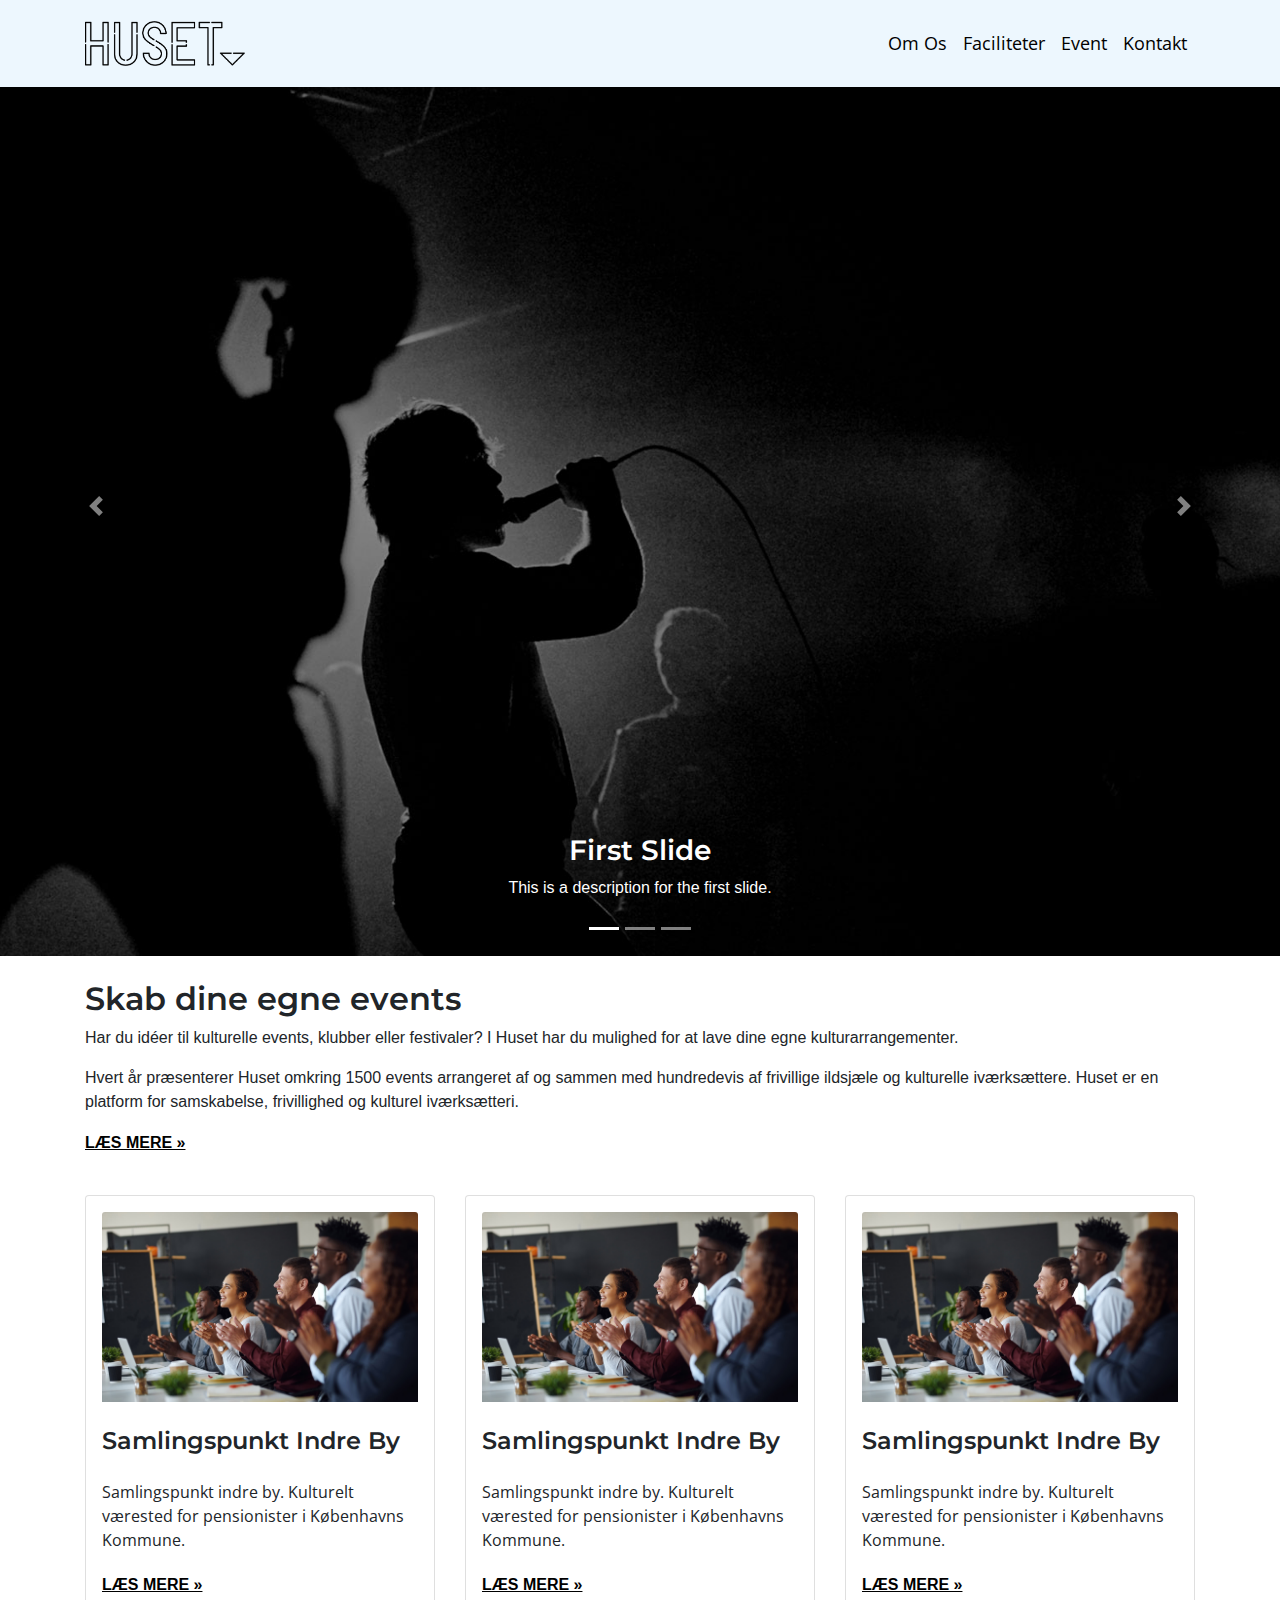
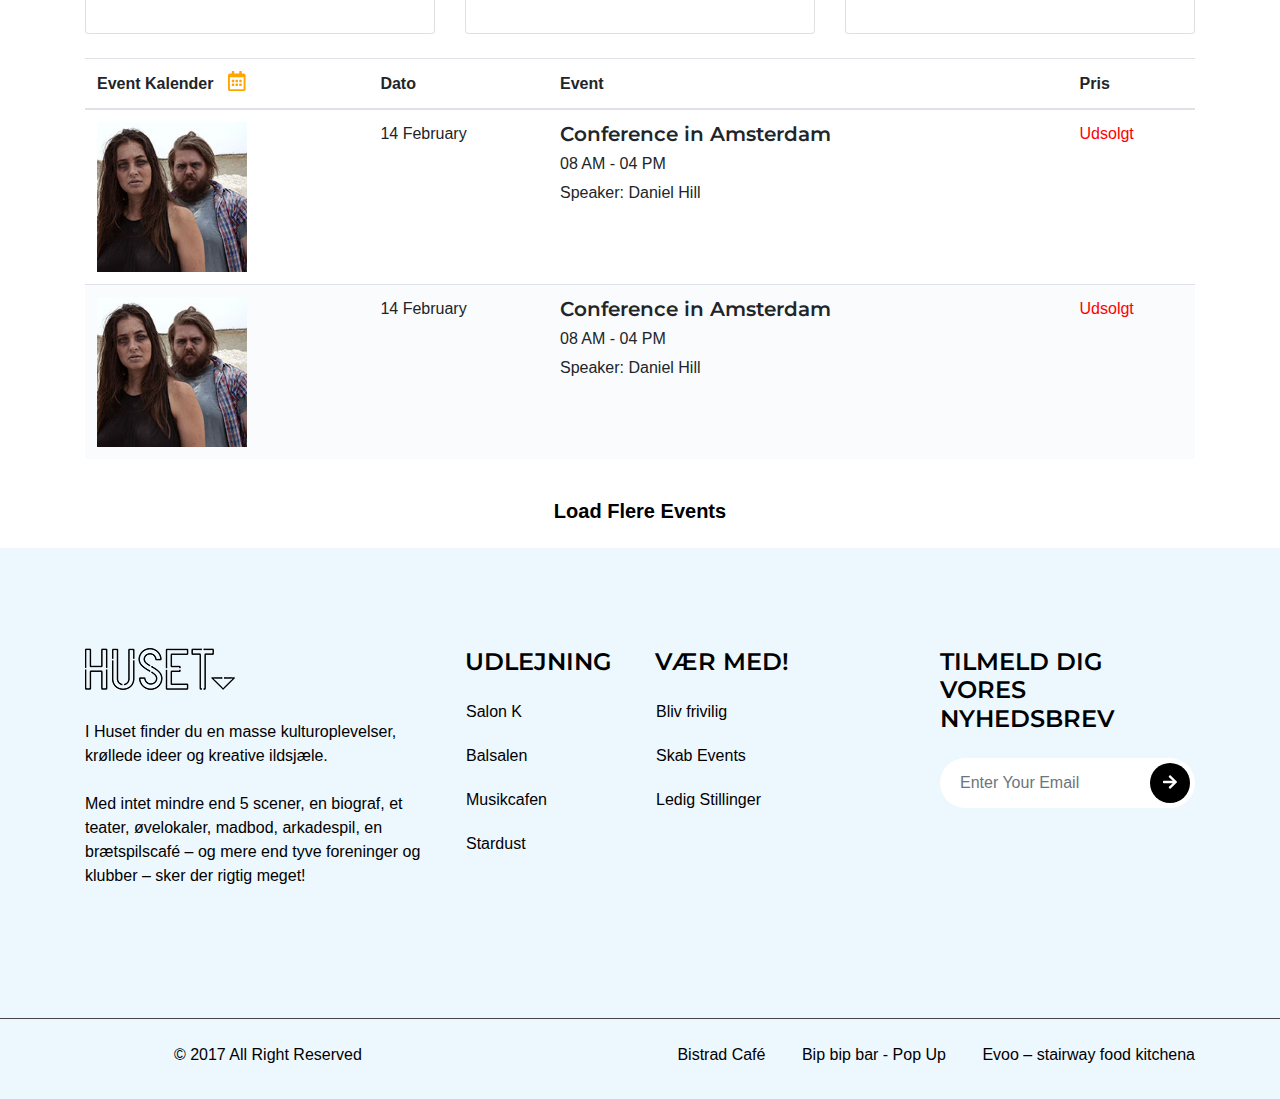
<file: Bootstrap Site /index.html>
<!doctype html>
<html lang="en">

<head>
    <meta charset="utf-8">
    <meta name="viewport" content="width=device-width, initial-scale=1, shrink-to-fit=no">
    <script defer src="js/lib/fontawesome-all.min.js"></script>
    <link rel="stylesheet" href="css/bootstrap.min.css">
    <link rel="stylesheet" href="css/animate.css">
    <link rel="stylesheet" href="css/style.css">
    <title>Forside</title>

    <!-- Custom fonts for this template -->


    <!-- Font icon -->
    <link rel="stylesheet" href="https://use.fontawesome.com/releases/v5.5.0/css/all.css" integrity="sha384-B4dIYHKNBt8Bc12p+WXckhzcICo0wtJAoU8YZTY5qE0Id1GSseTk6S+L3BlXeVIU" crossorigin="anonymous">



    <!-- Custom styles for this template -->
    <link rel="stylesheet" href="css/style.css">

</head>

<body id="page-top">
    <!-- Navigation -->
    <nav class="navbar navbar-expand-lg navbar-light bg-light  fixed-top">
        <div class="container my-2">
            <a class="navbar-brand" href="index.html">
                <img src="img/HUSET-logo.png" width="160" alt="This is our logo">
            </a>
            <button class="navbar-toggler" type="button" data-toggle="collapse" data-target="#navbarResponsive" aria-controls="navbarResponsive" aria-expanded="false" aria-label="Toggle navigation">
                <span class="navbar-toggler-icon"></span>
            </button>
            <div class="collapse navbar-collapse" id="navbarResponsive">
                <ul class="navbar-nav ml-auto">
                    <li class="nav-item">
                        <a class="nav-link" href="undersider.html">Om Os
                        </a>
                    </li>
                    <li class="nav-item">
                        <a class="nav-link" href="undersider.html">Faciliteter</a>
                    </li>
                    <li class="nav-item">
                        <a class="nav-link" href="Event.html">Event</a>
                    </li>
                    <li class="nav-item">
                        <a class="nav-link" href="kontakt.html">Kontakt</a>
                    </li>
                </ul>
            </div>
        </div>
    </nav>

    <header>
        <div id="carouselExampleIndicators" class="carousel slide" data-ride="carousel">
            <ol class="carousel-indicators">
                <li data-target="#carouselExampleIndicators" data-slide-to="0" class="active"></li>
                <li data-target="#carouselExampleIndicators" data-slide-to="1"></li>
                <li data-target="#carouselExampleIndicators" data-slide-to="2"></li>
            </ol>
            <div class="carousel-inner" role="listbox">
                <!-- Slide One - Set the background image for this slide in the line below -->
                <div class="carousel-item active" style="background-image: url(img/slide/slide1)">
                    <div class="carousel-caption d-none d-md-block">
                        <h3>First Slide</h3>
                        <p>This is a description for the first slide.</p>
                    </div>
                </div>
                <!-- Slide Two - Set the background image for this slide in the line below -->
                <div class="carousel-item" style="background-image: url(img/slide/slide2.jpg)" alt="alt=" 2016 Hardcore Festival Band - Kluster Fuck 769"">
                    <div class="carousel-caption d-none d-md-block">
                        <h3>Second Slide</h3>
                        <p>This is a description for the second slide.</p>
                    </div>
                </div>
                <!-- Slide Three - Set the background image for this slide in the line below -->
                <div class="carousel-item" style="background-image: url(img/slide/slide3.jpg)" alt="2016 Hardcore Festival Band - Kluster Fuck 769">
                    <div class="carousel-caption d-none d-md-block">
                        <h3>Third Slide</h3>
                        <p>This is a description for the third slide.</p>
                    </div>
                </div>
            </div>
            <a class="carousel-control-prev" href="#carouselExampleIndicators" role="button" data-slide="prev">
                <span class="carousel-control-prev-icon" aria-hidden="true"></span>
                <span class="sr-only">Previous</span>
            </a>
            <a class="carousel-control-next" href="#carouselExampleIndicators" role="button" data-slide="next">
                <span class="carousel-control-next-icon" aria-hidden="true"></span>
                <span class="sr-only">Next</span>
            </a>
        </div>
    </header>

    <!-- Page Content -->
    <div class="container">
        <div class="row">
            <div class="col-sm-12">
                <h2 class="mt-4">Skab dine egne events
                </h2>
                <p>Har du idéer til kulturelle events, klubber eller festivaler? I Huset har du mulighed for at lave dine egne kulturarrangementer.
                </p>
                <p>
                    Hvert år præsenterer Huset omkring 1500 events arrangeret af og sammen med hundredevis af frivillige ildsjæle og kulturelle iværksættere. Huset er en platform for samskabelse, frivillighed og kulturel iværksætteri. </p>
                <p>
                    <a class="btn btn-primary btn-lg" href="undersider.html">Læs Mere &raquo;</a>
                </p>
            </div>

        </div>
        <!-- /.row -->
        <div class="row">
            <div class="col-sm-4 my-4">
                <div class="card">
                    <img class="card-img-top" src="img/blog/blog01.jpg" alt="">
                    <div class="card-body">
                        <h4 class="card-title">Samlingspunkt Indre By</h4>
                        <p class="card-text">Samlingspunkt indre by. Kulturelt værested for pensionister i Københavns Kommune.</p>
                    </div>
                    <div class="card-footer">
                        <a href="undersider.html" class="btn btn-primary">Læs Mere &raquo;</a>
                    </div>
                </div>
            </div>

            <div class="col-sm-4 my-4">
                <div class="card">
                    <img class="card-img-top" src="img/blog/blog01.jpg" alt="">
                    <div class="card-body">
                        <h4 class="card-title">Samlingspunkt Indre By</h4>
                        <p class="card-text">Samlingspunkt indre by. Kulturelt værested for pensionister i Københavns Kommune.</p>
                    </div>
                    <div class="card-footer">
                        <a href="undersider.html" class="btn btn-primary">Læs Mere &raquo;</a>
                    </div>
                </div>
            </div>

            <div class="col-sm-4 my-4">
                <div class="card">
                    <img class="card-img-top" src="img/blog/blog01.jpg" alt="">
                    <div class="card-body">
                        <h4 class="card-title">Samlingspunkt Indre By</h4>
                        <p class="card-text">Samlingspunkt indre by. Kulturelt værested for pensionister i Københavns Kommune.</p>
                    </div>
                    <div class="card-footer">
                        <a href="" class="btn btn-primary">Læs Mere &raquo;</a>
                    </div>
                </div>
            </div>

        </div>
        <!-- /.row -->
        <div class="table-responsive">
            <table class="Event_calender table">
                <thead class="Event_title">
                    <tr>
                        <th>
                            <i class="ion-ios-calendar-outline"></i>
                            <span>Event Kalender </span><i class="far fa-calendar-alt"></i>
                        </th>
                        <th>Dato</th>
                        <th>Event</th>
                        <th></th>
                        <th>Pris</th>
                    </tr>
                </thead>
                <tr>
                    <!--- Evnet projekt--->
                    <td>
                        <img src="img/Event/1.jpg" width="150" alt="Event">
                    </td>
                    <td class="Event_date">
                        14
                        <span>February</span>
                    </td>
                    <td>
                        <div class="Event_place">
                            <h5>Conference in Amsterdam</h5>
                            <h6>08 AM - 04 PM</h6>
                            <p>Speaker: Daniel Hill</p>
                        </div>
                    </td>
                    <td>
                        <a href="#" class="btn btn-primary btn-rounded"></a>
                    </td>
                    <td class="buy_link">
                        <a class="text-sold-out" href="undersider.html">Udsolgt</a>
                    </td>
                </tr>
                <!--- Evnet projekt stop--->

                <tr>
                    <!--- Evnet projekt--->
                    <td>
                        <img src="img/Event/1.jpg" width="150" alt="Event">
                    </td>
                    <td class="Event_date">
                        14
                        <span>February</span>
                    </td>
                    <td>
                        <div class="Event_place">
                            <h5>Conference in Amsterdam</h5>
                            <h6>08 AM - 04 PM</h6>
                            <p>Speaker: Daniel Hill</p>
                        </div>
                    </td>
                    <td>
                        <a href="#" class="btn btn-primary btn-rounded"></a>
                    </td>
                    <td class="buy_link">
                        <a class="text-sold-out" href="undersider.html">Udsolgt</a>
                    </td>
                </tr>
                <!--- Evnet projekt stop--->


            </table>
        </div>


        <!-- Pagination -->
        <ul class="pagination justify-content-center my-4">
            <li class="page-item">
                <a class="page-link" href="#" aria-label="Previous">
                    <span aria-hidden="true">Load Flere Events</span>
                </a>
            </li>

        </ul>

    </div>
    <!-- /.container -->


    <!-- footer -->
    <footer class="bg-secondary">
        <div class="py-100 border-bottom" style="border-color: #454547 !important">
            <div class="container">
                <div class="row">
                    <div class="col-lg-4 col-md-4">
                        <div class="mb-5 mb-md-0 text-center text-md-left">
                            <!-- logo -->
                            <img class="mb-30" src="img/Footer.png" alt="logo">
                            <p class="text-black mb-30">I Huset finder du en masse kulturoplevelser, krøllede ideer og kreative ildsjæle.<br><br>Med intet mindre end 5 scener, en biograf, et teater, øvelokaler, madbod, arkadespil, en brætspilscafé – og mere end tyve foreninger og klubber – sker der rigtig meget!
                            </p>

                        </div>
                    </div>
                    <!-- footer links -->
                    <div class="col-lg-2 col-md-4 col-6">
                        <h4 class="text-black mb-4">UDLEJNING</h4>
                        <ul class="footer-links">
                            <li>
                                <a href="#">Salon K</a>
                            </li>
                            <li>
                                <a href="about.html">Balsalen</a>
                            </li>
                            <li>
                                <a href="contact.html">Musikcafen</a>
                            </li>
                            <li>
                                <a href="service.html">Stardust</a>
                            </li>
                        </ul>
                    </div>
                    <!-- footer links -->
                    <div class="col-lg-2 col-md-4 col-6">
                        <h4 class="text-black mb-4">VÆR MED!</h4>
                        <ul class="footer-links">
                            <li>
                                <a href="#">Bliv frivilig</a>
                            </li>
                            <li>
                                <a href="about-2.html">Skab Events</a>
                            </li>
                            <li>
                                <a href="contact.html">Ledig Stillinger</a>
                            </li>

                        </ul>
                    </div>
                    <!-- subscribe form -->
                    <div class="col-lg-3 col-md-12 offset-lg-1">
                        <div class="mt-5 mt-lg-0 text-center text-md-left">
                            <h4 class="mb-4 text-black">TILMELD DIG VORES NYHEDSBREV
                            </h4>
                            <form action="#" class="position-relative">
                                <input type="text" class="form-control subscribe" name="subscribe" id="Subscribe" placeholder="Enter Your Email">
                                <button class="btn-subscribe" type="submit" value="send">
                                    <i class="fas fa-arrow-right"></i> </button>
                            </form>
                        </div>
                    </div>
                </div>
            </div>
        </div>
        <!-- copyright -->
        <div class="pt-4 pb-3 position-relative">
            <div class="container">
                <div class="row">
                    <div class="col-lg-6 col-md-5">
                        <p class="text-black text-center text-md-left">
                            <span class="text-my-primary">Huset - Kbh</span> &copy; 2017 All Right Reserved</p>
                    </div>
                    <div class="col-lg-6 col-md-7">
                        <ul class="list-inline text-center text-md-right">
                            <li class="list-inline-item mx-lg-3 my-lg-0 mx-2 my-2">
                                <a class="font-secondary text-black" href="#">Bistrad Café</a>
                            </li>
                            <li class="list-inline-item mx-lg-3 my-lg-0 mx-2 my-2">
                                <a class="font-secondary text-black" href="#">Bip bip bar - Pop Up</a>
                            </li>
                            <li class="list-inline-item ml-lg-3 my-lg-0 ml-2 my-2 ml-0">
                                <a class="font-secondary text-black" href="#">Evoo – stairway food kitchena</a>
                            </li>
                        </ul>
                    </div>
                </div>
            </div>
        </div>
    </footer>
    <!-- /footer -->


    <!-- Bootstrap core JavaScript -->
    <script src="js/lib/jquery.min.js"></script>
    <script src="js/lib/bootstrap.bundle.min.js"></script>
</body>

</html>
</file>
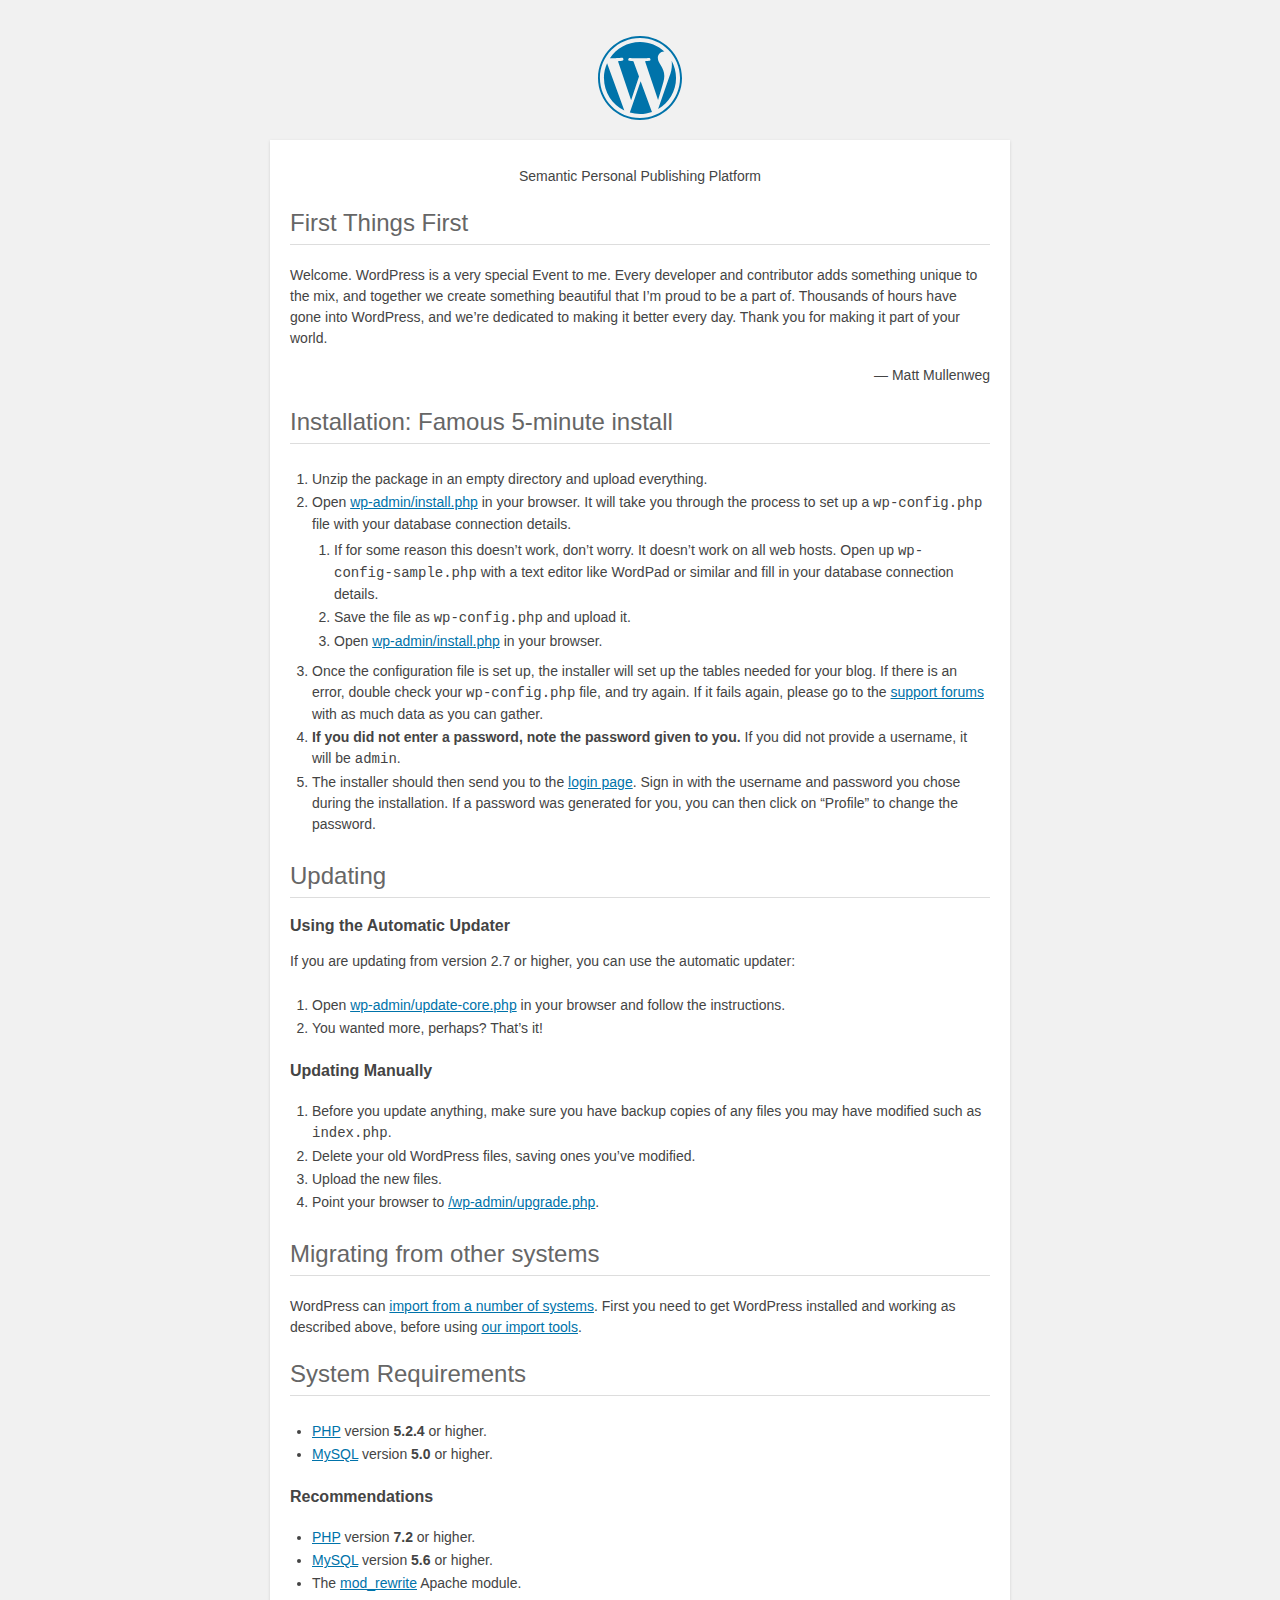
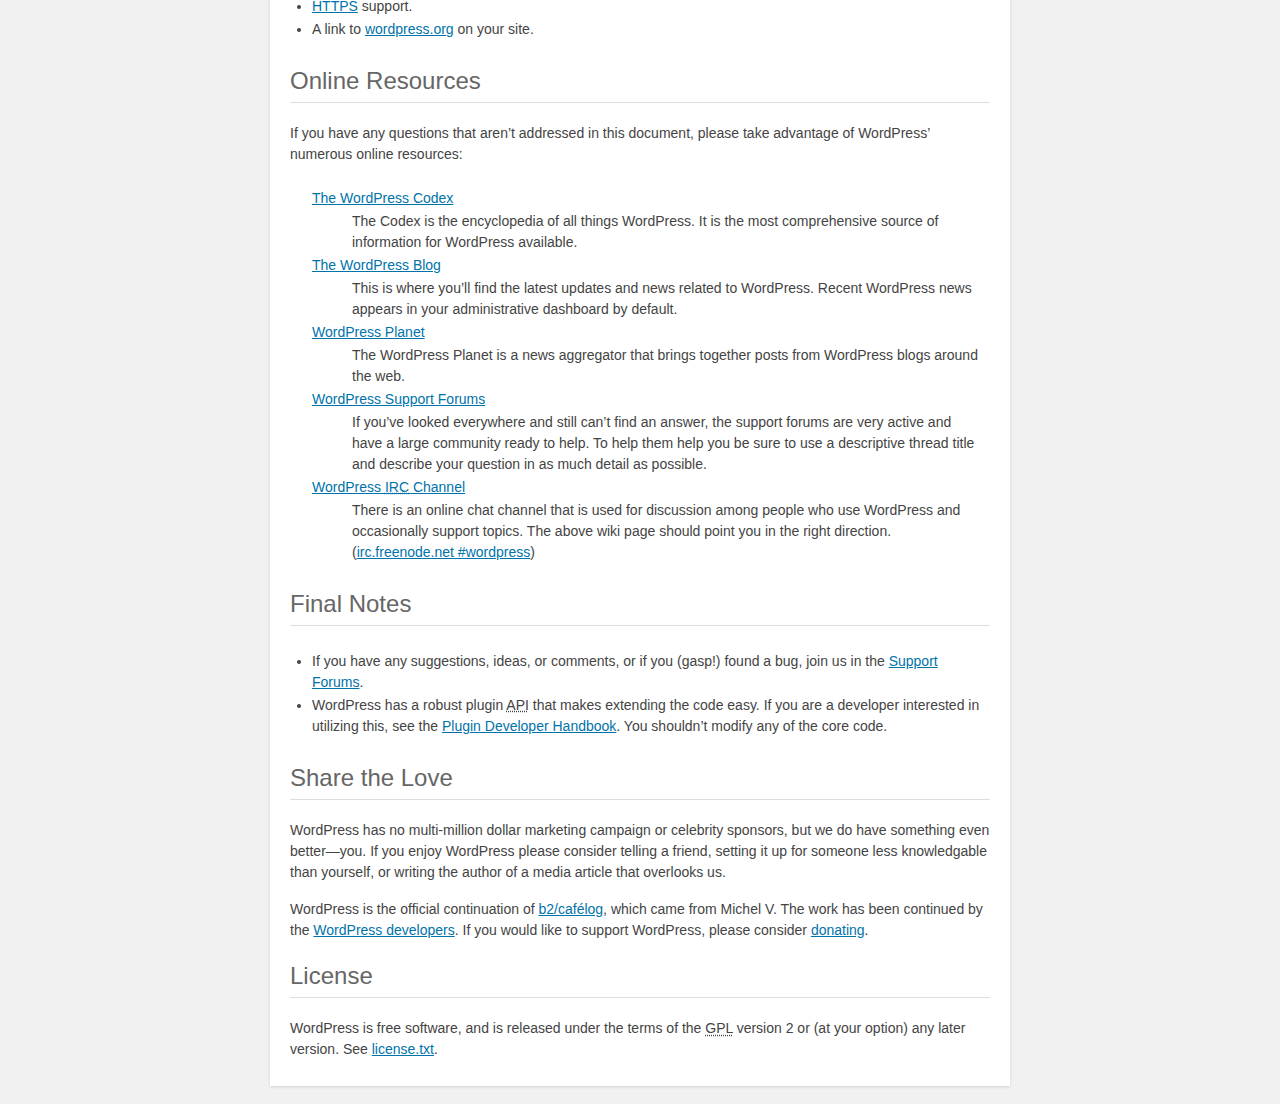
<file: wordpress/readme.html>
<!DOCTYPE html>
<html>
<head>
	<meta name="viewport" content="width=device-width" />
	<meta http-equiv="Content-Type" content="text/html; charset=utf-8" />
	<title>WordPress &#8250; ReadMe</title>
	<link rel="stylesheet" href="wp-admin/css/install.css?ver=20100228" type="text/css" />
</head>
<body>
<h1 id="logo">
	<a href="https://wordpress.org/"><img alt="WordPress" src="wp-admin/images/wordpress-logo.png" /></a>
</h1>
<p style="text-align: center">Semantic Personal Publishing Platform</p>

<h2>First Things First</h2>
<p>Welcome. WordPress is a very special Event to me. Every developer and contributor adds something unique to the mix, and together we create something beautiful that I&#8217;m proud to be a part of. Thousands of hours have gone into WordPress, and we&#8217;re dedicated to making it better every day. Thank you for making it part of your world.</p>
<p style="text-align: right">&#8212; Matt Mullenweg</p>

<h2>Installation: Famous 5-minute install</h2>
<ol>
	<li>Unzip the package in an empty directory and upload everything.</li>
	<li>Open <span class="file"><a href="wp-admin/install.php">wp-admin/install.php</a></span> in your browser. It will take you through the process to set up a <code>wp-config.php</code> file with your database connection details.
		<ol>
			<li>If for some reason this doesn&#8217;t work, don&#8217;t worry. It doesn&#8217;t work on all web hosts. Open up <code>wp-config-sample.php</code> with a text editor like WordPad or similar and fill in your database connection details.</li>
			<li>Save the file as <code>wp-config.php</code> and upload it.</li>
			<li>Open <span class="file"><a href="wp-admin/install.php">wp-admin/install.php</a></span> in your browser.</li>
		</ol>
	</li>
	<li>Once the configuration file is set up, the installer will set up the tables needed for your blog. If there is an error, double check your <code>wp-config.php</code> file, and try again. If it fails again, please go to the <a href="https://wordpress.org/support/" title="WordPress support">support forums</a> with as much data as you can gather.</li>
	<li><strong>If you did not enter a password, note the password given to you.</strong> If you did not provide a username, it will be <code>admin</code>.</li>
	<li>The installer should then send you to the <a href="wp-login.php">login page</a>. Sign in with the username and password you chose during the installation. If a password was generated for you, you can then click on &#8220;Profile&#8221; to change the password.</li>
</ol>

<h2>Updating</h2>
<h3>Using the Automatic Updater</h3>
<p>If you are updating from version 2.7 or higher, you can use the automatic updater:</p>
<ol>
	<li>Open <span class="file"><a href="wp-admin/update-core.php">wp-admin/update-core.php</a></span> in your browser and follow the instructions.</li>
	<li>You wanted more, perhaps? That&#8217;s it!</li>
</ol>

<h3>Updating Manually</h3>
<ol>
	<li>Before you update anything, make sure you have backup copies of any files you may have modified such as <code>index.php</code>.</li>
	<li>Delete your old WordPress files, saving ones you&#8217;ve modified.</li>
	<li>Upload the new files.</li>
	<li>Point your browser to <span class="file"><a href="wp-admin/upgrade.php">/wp-admin/upgrade.php</a>.</span></li>
</ol>

<h2>Migrating from other systems</h2>
<p>WordPress can <a href="https://codex.wordpress.org/Importing_Content">import from a number of systems</a>. First you need to get WordPress installed and working as described above, before using <a href="wp-admin/import.php" title="Import to WordPress">our import tools</a>.</p>

<h2>System Requirements</h2>
<ul>
	<li><a href="https://secure.php.net/">PHP</a> version <strong>5.2.4</strong> or higher.</li>
	<li><a href="https://www.mysql.com/">MySQL</a> version <strong>5.0</strong> or higher.</li>
</ul>

<h3>Recommendations</h3>
<ul>
	<li><a href="https://secure.php.net/">PHP</a> version <strong>7.2</strong> or higher.</li>
	<li><a href="https://www.mysql.com/">MySQL</a> version <strong>5.6</strong> or higher.</li>
	<li>The <a href="https://httpd.apache.org/docs/2.2/mod/mod_rewrite.html">mod_rewrite</a> Apache module.</li>
	<li><a href="https://wordpress.org/news/2016/12/moving-toward-ssl/">HTTPS</a> support.</li>
	<li>A link to <a href="https://wordpress.org/">wordpress.org</a> on your site.</li>
</ul>

<h2>Online Resources</h2>
<p>If you have any questions that aren&#8217;t addressed in this document, please take advantage of WordPress&#8217; numerous online resources:</p>
<dl>
	<dt><a href="https://codex.wordpress.org/">The WordPress Codex</a></dt>
		<dd>The Codex is the encyclopedia of all things WordPress. It is the most comprehensive source of information for WordPress available.</dd>
	<dt><a href="https://wordpress.org/news/">The WordPress Blog</a></dt>
		<dd>This is where you&#8217;ll find the latest updates and news related to WordPress. Recent WordPress news appears in your administrative dashboard by default.</dd>
	<dt><a href="https://planet.wordpress.org/">WordPress Planet</a></dt>
		<dd>The WordPress Planet is a news aggregator that brings together posts from WordPress blogs around the web.</dd>
	<dt><a href="https://wordpress.org/support/">WordPress Support Forums</a></dt>
		<dd>If you&#8217;ve looked everywhere and still can&#8217;t find an answer, the support forums are very active and have a large community ready to help. To help them help you be sure to use a descriptive thread title and describe your question in as much detail as possible.</dd>
	<dt><a href="https://codex.wordpress.org/IRC">WordPress <abbr title="Internet Relay Chat">IRC</abbr> Channel</a></dt>
		<dd>There is an online chat channel that is used for discussion among people who use WordPress and occasionally support topics. The above wiki page should point you in the right direction. (<a href="irc://irc.freenode.net/wordpress">irc.freenode.net #wordpress</a>)</dd>
</dl>

<h2>Final Notes</h2>
<ul>
	<li>If you have any suggestions, ideas, or comments, or if you (gasp!) found a bug, join us in the <a href="https://wordpress.org/support/">Support Forums</a>.</li>
	<li>WordPress has a robust plugin <abbr title="application programming interface">API</abbr> that makes extending the code easy. If you are a developer interested in utilizing this, see the <a href="https://developer.wordpress.org/plugins/">Plugin Developer Handbook</a>. You shouldn&#8217;t modify any of the core code.</li>
</ul>

<h2>Share the Love</h2>
<p>WordPress has no multi-million dollar marketing campaign or celebrity sponsors, but we do have something even better&#8212;you. If you enjoy WordPress please consider telling a friend, setting it up for someone less knowledgable than yourself, or writing the author of a media article that overlooks us.</p>

<p>WordPress is the official continuation of <a href="http://cafelog.com/">b2/caf&#233;log</a>, which came from Michel V. The work has been continued by the <a href="https://wordpress.org/about/">WordPress developers</a>. If you would like to support WordPress, please consider <a href="https://wordpress.org/donate/" title="Donate to WordPress">donating</a>.</p>

<h2>License</h2>
<p>WordPress is free software, and is released under the terms of the <abbr title="GNU General Public License">GPL</abbr> version 2 or (at your option) any later version. See <a href="license.txt">license.txt</a>.</p>

</body>
</html>
</file>
<file: Bootstrap Site /css/style.css>
/* Font use 


font-family: 'Montserrat', sans-serif; H1,H2,H3,H4,H5
font-family: 'Open Sans', sans-serif; Reading text and button


*/

@import url('https://fonts.googleapis.com/css?family=Montserrat:400,600,900|Open+Sans:400,800');




:root {
    /* 
    --blue: #007bff;
    --indigo: #6610f2;
    --purple: #6f42c1;
    --pink: #e83e8c;
    --red: #dc3545;
    --orange: #fd7e14;
    --yellow: #ffc107;
    --green: #28a745;
    --teal: #20c997;
    --cyan: #17a2b8;
    --white: #fff;
    --gray: #6c757d;
    --gray-dark: #343a40;
    
    --primary: #007bff;
    --secondary: #6c757d;
    --success: #28a745;
    --info: #17a2b8;
    --warning: #ffc107;
    --danger: #dc3545;
    --light: #f8f9fa;
    --dark: #343a40;

    --breakpoint-xs: 0;
    --breakpoint-sm: 576px;
    --breakpoint-md: 768px;
    --breakpoint-lg: 992px;
    --breakpoint-xl: 1200px;

    --font-family-sans-serif: -apple-system,BlinkMacSystemFont,"Segoe UI",Roboto,"Helvetica Neue",Arial,sans-serif,"Apple Color Emoji","Segoe UI Emoji","Segoe UI Symbol";
    --font-family-monospace: SFMono-Regular,Menlo,Monaco,Consolas,"Liberation Mono","Courier New",monospace;
*/
    /* Override Variables */
    --font-family-sans-serif: 'Open Sans', -apple-system,
        BlinkMacSystemFont, 'Segoe UI', Roboto, 'Helvetica Neue',
        Arial, sans-serif, 'Apple Color Emoji', 'Segoe UI Emoji',
        'Segoe UI Symbol';

    /* Page Variables */
    --my-primary: #edf7fe;


}

.bg-light {
    background-color: var(--my-primary) !important;
}

.bg-secondary {
    background-color: var(--my-primary) !important;
}

.text-my-primary {
    color: var(--my-primary) !important;


}



h1,
h2,
h3,
h4,
h5 {

    font-family: 'Montserrat', sans-serif;
    font-weight: 600;

}

/* Navbar */

.nav-link {
    font-family: 'Open Sans', sans-serif;
    font-size: 18px;
    color: black !important;
    font-weight: 400;
}

.nav-item a:hover {
    color: black !important;
    transition: 0.5s ease;
    text-decoration: underline;
}


body {
    padding-top: 54px;
}

@media (min-width: 992px) {
    body {
        padding-top: 56px;
    }
}

.card {
    height: 100%;
}


/* Full slider */


.carousel-item {
    height: 100vh;
    min-height: 300px;
    background: no-repeat center center scroll;
    -webkit-background-size: cover;
    -moz-background-size: cover;
    -o-background-size: cover;
    background-size: cover;
}



/* Skab Events  */

/* btn */
.btn-lg {
    padding: 0;
    margin: 0;
    background-color: transparent;
    color: #000;
    border: 0;
    font-size: 1em;
    font-family: 'Open Sans'sans-serif;
    text-transform: uppercase;
    font-weight: bold;
    text-decoration: underline;
}

.btn-lg:hover {
    padding: 0;
    margin: 0;
    background-color: transparent;
    color: #FF9700;
    text-decoration: underline;
    border: 0;

}

.btn-lg:active {
    padding: 0;
    margin: 0;
    background-color: transparent !important;
    color: #FF9700 !important;
    text-decoration: underline;
    border: 0;

}

.card-footer .btn-primary {
    border: 0;
    padding: 0;
    margin: 0;
    background-color: transparent;
    color: #000;
    border: 0;
    font-size: 1em;
    font-family: 'Open Sans'sans-serif;
    text-transform: uppercase;
    font-weight: bold;
    text-decoration: underline;
}

.card-footer .btn-primary:hover {
    padding: 0;
    margin: 0;
    background-color: transparent;
    color: #FF9700;
    text-decoration: underline;
    border: 0;
}

.card-footer .btn-primary:active {
    padding: 0;
    margin: 0;
    background-color: transparent !important;
    color: #FF9700 !important;
    text-decoration: underline;
    border: 0;
}


/* Seneste event */

.card {
    padding: 0;
    margin: 0;
    padding: 1em;

}

.card-body {
    padding: 0;
    margin: 0;


}

.card-title {
    margin: 25px 0 25px 0;
}

.card-text {

    font-family: 'Open Sans', sans-serif;
    line-height: 24px;
}

.card-title:hover {
    transition: 0.5s ease;
    color: orange;
}

.card-footer {
    background-color: transparent;
    padding: 20px 0 20px 0;
    border: 0;

}


/* Event Kalender */


.Event_calender tr {
    background-color: white;
    margin: 15px 0 15px 0;
    border: 0;
}

.Event_calender tr:nth-child(2) {
    background-color: rgba(237, 244, 248, 0.36);
    margin: 15px 0 15px 0;

}


.Event_calender tr:hover {
    transition: 1s ease;
    -webkit-box-shadow: 0px 0px 60px -26px rgba(0, 0, 0, 0.33);
    -moz-box-shadow: 0px 0px 60px -26px rgba(0, 0, 0, 0.33);
    box-shadow: 0px 0px 60px -26px rgba(0, 0, 0, 0.33);


}

.Event_calender .btn-primary {
    border: 0;
    padding: 0;
    margin: 0;
    background-color: transparent;
    color: #000;
    border: 0;
    font-size: 1em;
    font-family: 'Open Sans'sans-serif;
    text-transform: uppercase;
    font-weight: bold;
    text-decoration: underline;
}

.Event_calender .btn-primary:hover {
    padding: 0;
    margin: 0;
    background-color: transparent;
    color: #FF9700;
    text-decoration: underline;
    border: 0;
}

.Event_calender .btn-primary:active {
    padding: 0;
    margin: 0;
    background-color: transparent !important;
    color: #FF9700 !important;
    text-decoration: underline;
    border: 0;
}

.buy_link a {
    color: red;
}

.page-link {
    border: 0;
    color: black;
    margin: 0;
    padding: 0;
    font-size: 20px;
    font-weight: bold;

}

.page-link:hover {
    border: 0;
    color: black;
    margin: 0;
    padding: 0;
    background-color: transparent;
    text-decoration: underline;
}






/* ICON */

.social-icons a {
    display: inline-block;
    height: 3.5rem;
    width: 3.5rem;
    background-color: #495057;
    color: #fff !important;
    border-radius: 100%;
    text-align: center;
    font-size: 1.5rem;
    line-height: 3.5rem;
    margin-right: 1rem;
}

.social-icons a:last-child {
    margin-right: 0
}

.social-icons a:hover {
    background-color: var(--primary)
}



.margin10 {
    margin-bottom: 10px;
    margin-right: 10px;
}




.mb-30 {
    margin-bottom: 30px;
}




.py-100 {
    padding-top: 100px;
    padding-bottom: 100px;
}

/* breadcrumb */
.breadcrumb {
    border-radius: 0;
    background-color: transparent;
    margin-bottom: 0;
}

.breadcrumb-item a {
    color: #3f434e;
}

/* 25.2 footer link */



.footer-links {
    padding-left: 1px;
}

.footer-links li {
    margin-bottom: 20px;
    position: relative;
    list-style-type: none;

}

.footer-links li::before {
    position: absolute;
    top: 0;
    left: -20px;
    height: 12px;
    width: auto;
    color: #fff;
}

.footer-links li a {
    color: #000;
    transition: .2s ease;
    display: block;
}

.footer-links li a:hover {
    text-decoration: underline;
    color: #000;
}

/* 25.3 subcription */
.form-control.subscribe {
    width: 100%;
    border-radius: 35px;
    border: 0;
    padding: 0 20px !important;
    height: 50px;
}


.text-black {
    color: black !important;

}

/* subscribe button */
.btn-subscribe {
    position: absolute;
    right: 5px;
    top: 5px;
    border: 0;
    height: 40px;
    width: 40px;
    border-radius: 50%;
    color: #fff;
    background: black;
    transition: all linear .2s;
}

.btn-subscribe:hover {
    padding-left: 15px;
}

.btn-subscribe:focus {
    outline: 0;
}

.fa-arrow-right {
    color: white !important;
}

/*# sourceMappingURL=maps/style.css.map */

.fa-calendar-alt {
    margin-left: 10px;
    font-size: 20px;

    color: orange !important;
}


#map_canvas {
    height: 500px;
}

@media (max-width: 575px) {
    #map_canvas {
        height: 300px;
    }
}

textarea.form-control {
    height: 150px;
    padding-top: 10px;
}

.contact-icon {
    font-size: 40px;
    margin-right: 25px;
    color: #3f434e;
}





/* UNDERSIDER */

.my-6 {
    margin: 60px 0 60px
}
</file>
<file: wordpress/wp-admin/css/install.css>
html {
	background: #f1f1f1;
	margin: 0 20px;
}

body {
	background: #fff;
	color: #444;
	font-family: -apple-system, BlinkMacSystemFont, "Segoe UI", Roboto, Oxygen-Sans, Ubuntu, Cantarell, "Helvetica Neue", sans-serif;
	margin: 140px auto 25px;
	padding: 20px 20px 10px 20px;
	max-width: 700px;
	-webkit-font-smoothing: subpixel-antialiased;
	box-shadow: 0 1px 3px rgba(0,0,0,0.13);
}

a {
	color: #0073aa;
}

a:hover,
a:active {
	color: #00a0d2;
}

a:focus {
	color: #124964;
	box-shadow:
		0 0 0 1px #5b9dd9,
		0 0 2px 1px rgba(30, 140, 190, .8);
}

.ie8 a:focus {
	outline: #5b9dd9 solid 1px;
}

h1, h2 {
	border-bottom: 1px solid #ddd;
	clear: both;
	color: #666;
	font-size: 24px;
	padding: 0;
	padding-bottom: 7px;
	font-weight: 400;
}

h3 {
	font-size: 16px;
}

p, li, dd, dt {
	padding-bottom: 2px;
	font-size: 14px;
	line-height: 1.5;
}

code, .code {
	font-family: Consolas, Monaco, monospace;
}

ul, ol, dl {
	padding: 5px 5px 5px 22px;
}

a img {
	border:0
}
abbr {
	border: 0;
	font-variant: normal;
}

fieldset {
	border: 0;
	padding: 0;
	margin: 0;
}

label {
	cursor: pointer;
}

#logo {
	margin: 6px 0 14px 0;
	padding: 0 0 7px 0;
	border-bottom: none;
	text-align:center
}
#logo a {
	background-image: url(../images/w-logo-blue.png?ver=20131202);
	background-image: none, url(../images/wordpress-logo.svg?ver=20131107);
	background-size: 84px;
	background-position: center top;
	background-repeat: no-repeat;
	color: #444; /* same as login.css */
	height: 84px;
	font-size: 20px;
	font-weight: 400;
	line-height: 1.3em;
	margin: -130px auto 25px;
	padding: 0;
	text-decoration: none;
	width: 84px;
	text-indent: -9999px;
	outline: none;
	overflow: hidden;
	display: block;
}

#logo a:focus {
	box-shadow: none;
}

.step {
	margin: 20px 0 15px;
}
.step, th {
	text-align: left;
	padding: 0;
}
.language-chooser.wp-core-ui .step .button.button-large {
	height: 36px;
	font-size: 14px;
	line-height: 33px;
	vertical-align: middle;
}
textarea {
	border: 1px solid #ddd;
	font-family: -apple-system, BlinkMacSystemFont, "Segoe UI", Roboto, Oxygen-Sans, Ubuntu, Cantarell, "Helvetica Neue", sans-serif;
	width: 100%;
	box-sizing: border-box;
}

.form-table {
	border-collapse: collapse;
	margin-top: 1em;
	width: 100%;
}

.form-table td {
	margin-bottom: 9px;
	padding: 10px 20px 10px 0;
	font-size: 14px;
	vertical-align: top
}

.form-table th {
	font-size: 14px;
	text-align: left;
	padding: 10px 20px 10px 0;
	width: 140px;
	vertical-align: top;
}

.form-table code {
	line-height: 18px;
	font-size: 14px;
}

.form-table p {
	margin: 4px 0 0 0;
	font-size: 11px;
}

.form-table input {
	line-height: 20px;
	font-size: 15px;
	padding: 3px 5px;
	border: 1px solid #ddd;
	box-shadow: inset 0 1px 2px rgba(0,0,0,0.07);
}

input,
submit {
	font-family: -apple-system, BlinkMacSystemFont, "Segoe UI", Roboto, Oxygen-Sans, Ubuntu, Cantarell, "Helvetica Neue", sans-serif;
}

.form-table input[type=text],
.form-table input[type=email],
.form-table input[type=url],
.form-table input[type=password] {
	width: 206px;
}

.form-table th p {
	font-weight: 400;
}

.form-table.install-success th,
.form-table.install-success td {
	vertical-align: middle;
	padding: 16px 20px 16px 0;
}

.form-table.install-success td p {
	margin: 0;
	font-size: 14px;
}

.form-table.install-success td code {
	margin: 0;
	font-size: 18px;
}

#error-page {
	margin-top: 50px;
}

#error-page p {
	font-size: 14px;
	line-height: 18px;
	margin: 25px 0 20px;
}

#error-page code, .code {
	font-family: Consolas, Monaco, monospace;
}

.wp-hide-pw > .dashicons {
	line-height: inherit;
}

#pass-strength-result {
	background-color: #eee;
	border: 1px solid #ddd;
	color: #23282d;
	margin: -2px 5px 5px 0px;
	padding: 3px 5px;
	text-align: center;
	width: 218px;
	box-sizing: border-box;
	opacity: 0;
}

#pass-strength-result.short {
	background-color: #f1adad;
	border-color: #e35b5b;
	opacity: 1;
}

#pass-strength-result.bad {
	background-color: #fbc5a9;
	border-color: #f78b53;
	opacity: 1;
}

#pass-strength-result.good {
	background-color: #ffe399;
	border-color: #ffc733;
	opacity: 1;
}

#pass-strength-result.strong {
	background-color: #c1e1b9;
	border-color: #83c373;
	opacity: 1;
}

#pass1.short, #pass1-text.short {
	border-color: #e35b5b;
}

#pass1.bad, #pass1-text.bad {
	border-color: #f78b53;
}

#pass1.good, #pass1-text.good {
	border-color: #ffc733;
}

#pass1.strong, #pass1-text.strong {
	border-color: #83c373;
}

.pw-weak {
	display: none;
}

.message {
	border-left: 4px solid #dc3232;
	padding: .7em .6em;
	background-color: #fbeaea;
}

/* rtl:ignore */
#dbname,
#uname,
#pwd,
#dbhost,
#prefix,
#user_login,
#admin_email,
#pass1,
#pass2 {
	direction: ltr;
}

#pass1-text,
.show-password #pass1 {
	display: none;
}

.show-password #pass1-text
{
	display: inline-block;
}

.form-table span.description.important {
	font-size: 12px;
}


/* localization */
body.rtl,
.rtl textarea,
.rtl input,
.rtl submit {
	font-family: Tahoma, sans-serif;
}

:lang(he-il) body.rtl,
:lang(he-il) .rtl textarea,
:lang(he-il) .rtl input,
:lang(he-il) .rtl submit {
	font-family: Arial, sans-serif;
}

@media only screen and (max-width: 799px) {
	body {
		margin-top: 115px;
	}
	#logo a {
		margin: -125px auto 30px;
	}
}

@media screen and ( max-width: 782px ) {

	.form-table {
		margin-top: 0;
	}

	.form-table th,
	.form-table td {
		display: block;
		width: auto;
		vertical-align: middle;
	}

	.form-table th {
		padding: 20px 0 0;
	}

	.form-table td {
		padding: 5px 0;
		border: 0;
		margin: 0;
	}

	textarea,
	input {
		font-size: 16px;
	}

	.form-table td input[type="text"],
	.form-table td input[type="email"],
	.form-table td input[type="url"],
	.form-table td input[type="password"],
	.form-table td select,
	.form-table td textarea,
	.form-table span.description {
		width: 100%;
		font-size: 16px;
		line-height: 1.5;
		padding: 7px 10px;
		display: block;
		max-width: none;
		box-sizing: border-box;
	}

}

body.language-chooser {
	max-width: 300px;
}

.language-chooser select {
	padding: 8px;
	width: 100%;
	display: block;
	border: 1px solid #ddd;
	background-color: #fff;
	color: #32373c;
	font-size: 16px;
	font-family: Arial, sans-serif;
	font-weight: 400;
}

.language-chooser p {
	text-align: right;
}

.screen-reader-input,
.screen-reader-text {
	border: 0;
	clip: rect(1px, 1px, 1px, 1px);
	-webkit-clip-path: inset(50%);
	clip-path: inset(50%);
	height: 1px;
	margin: -1px;
	overflow: hidden;
	padding: 0;
	position: absolute;
	width: 1px;
	word-wrap: normal !important;
}

.spinner {
	background: url(../images/spinner.gif) no-repeat;
	background-size: 20px 20px;
	visibility: hidden;
	opacity: 0.7;
	filter: alpha(opacity=70);
	width: 20px;
	height: 20px;
	margin: 2px 5px 0;
}

.step .spinner {
	display: inline-block;
	vertical-align: middle;
	margin-right: 15px;
}

.button.hide-if-no-js,
.hide-if-no-js {
	display: none;
}

/**
 * HiDPI Displays
 */
@media print,
  (-webkit-min-device-pixel-ratio: 1.25),
  (min-resolution: 120dpi) {

	.spinner {
		background-image: url(../images/spinner-2x.gif);
	}

}
</file>
